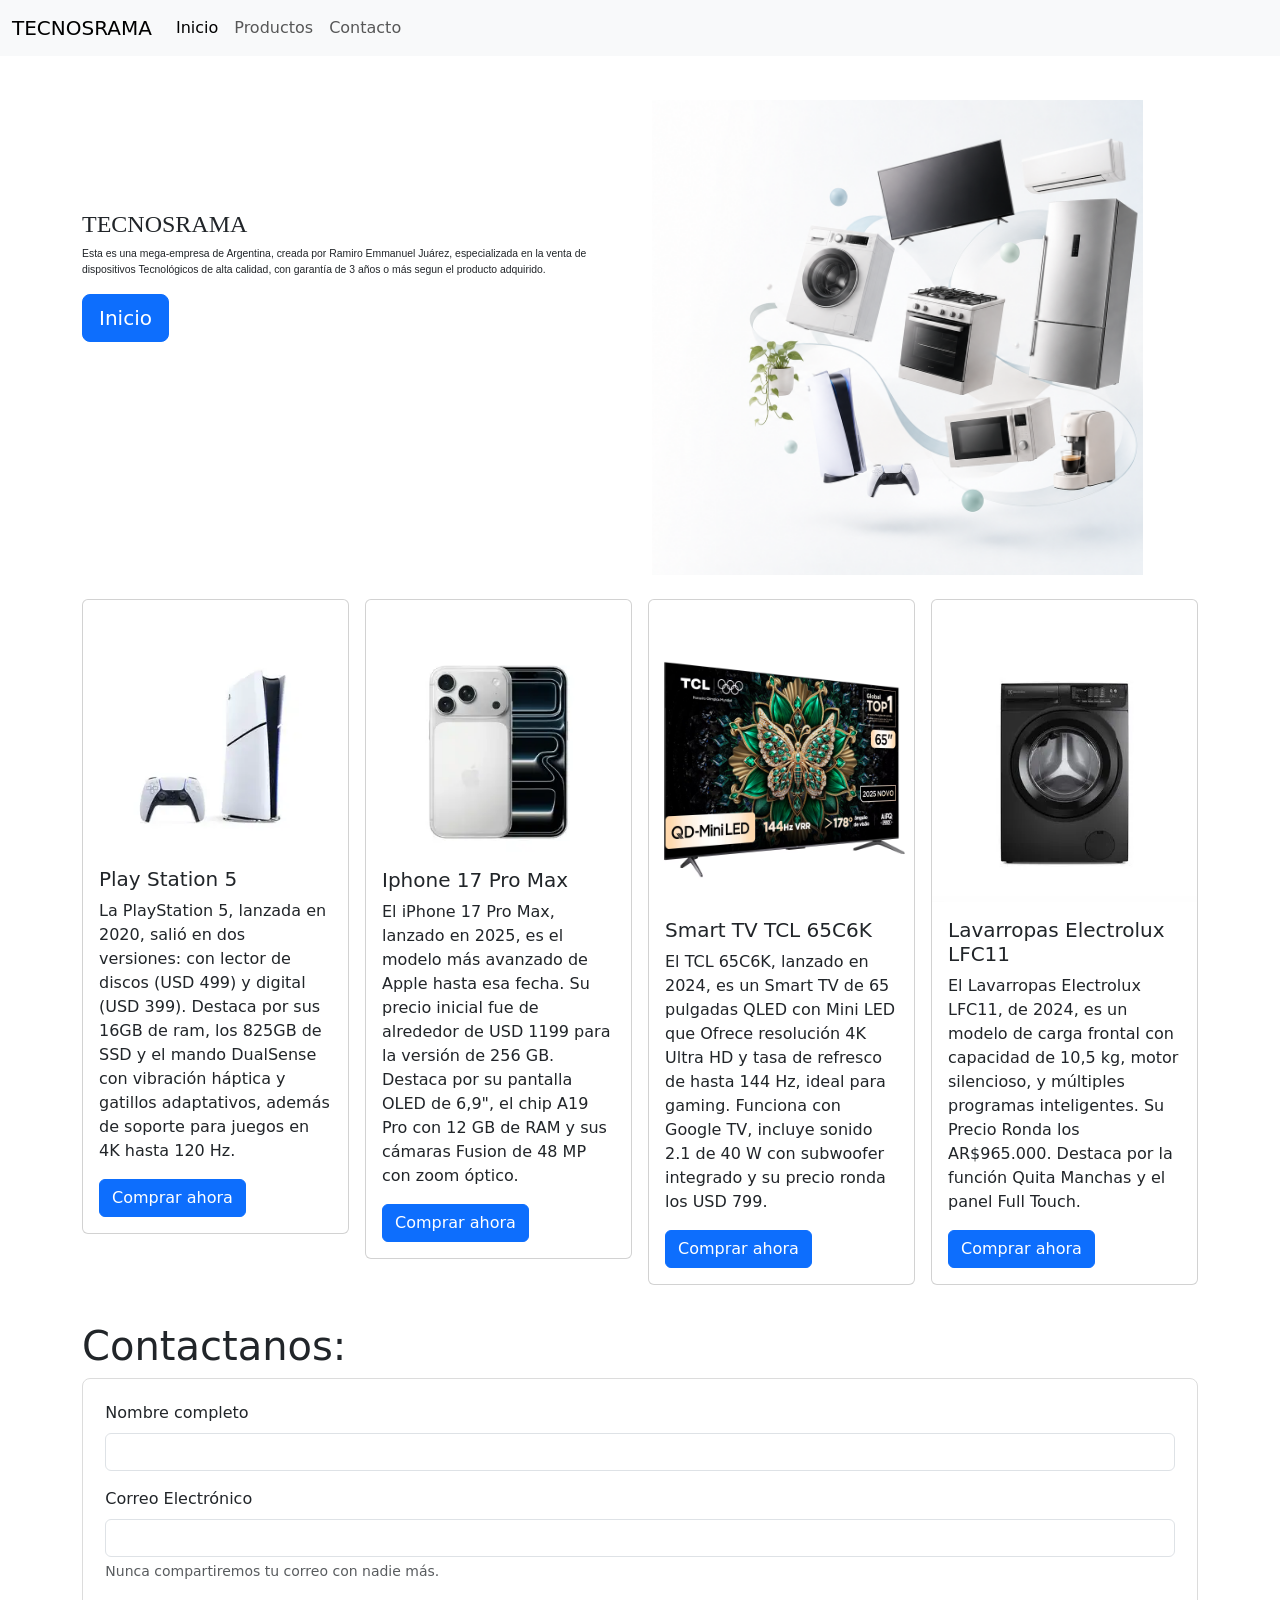
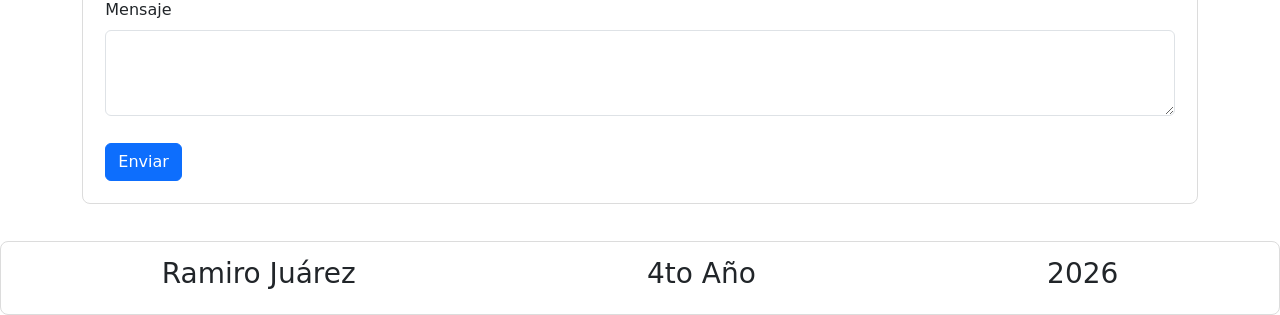
<file: index.html>
<!DOCTYPE html>
<html lang="es">

<head>
  <meta charset="UTF-8">
  <meta name="viewport" content="width=device-width, initial-scale=1.0">
  <title>Ramiro Juárez 4to Recuperatorio de evidencia 3</title>
  <link rel="stylesheet" href="style.css">
  <link href="https://cdn.jsdelivr.net/npm/bootstrap@5.3.8/dist/css/bootstrap.min.css" rel="stylesheet">
</head>

<body>
  <!--La Navbar-->
  <div class="navba">
    <nav class="navbar navbar-expand-lg bg-body-tertiary">
      <div class="container-fluid">
        <a class="navbar-brand" href="#">TECNOSRAMA</a>
        <button class="navbar-toggler" type="button" data-bs-toggle="collapse" data-bs-target="#navbarNav"
          aria-controls="navbarNav" aria-expanded="false" aria-label="Alternar navegación">
          <span class="navbar-toggler-icon"></span>
        </button>
        <div class="collapse navbar-collapse" id="navbarNav">
          <ul class="navbar-nav">
            <li class="nav-item">
              <a class="nav-link active" aria-current="page" href="#Inicio">Inicio</a>
            </li>
            <li class="nav-item">
              <a class="nav-link" href="#Productos">Productos</a>
            </li>
            <li class="nav-item">
              <a class="nav-link" href="#Contacto">Contacto</a>
            </li>
          </ul>
        </div>
      </div>
    </nav>
  </div>

  <!--El héroe con desc-->
  <div id="Inicio" class="container my-4">
    <div class="row">
      <div class="col-md-6 presentation">
        <h1 class="Textoprincipal">TECNOSRAMA</h1>
        <p class="descdetexto">Esta es una mega-empresa de Argentina, creada por Ramiro Emmanuel Juárez,
          especializada en la venta de dispositivos
          Tecnológicos de alta calidad, con garantía de 3 años o más segun el producto adquirido.</p>
        <div class="botoninicio">
          <button type="button" class="btn btn-primary btn-lg">Inicio</button>
        </div>
      </div>
      <div class="col-md-6 imagenproductos">
        <img src="Imagenes/electrodomesticos elegantes.png" alt="" class="img-fluid">
      </div>
    </div>
  </div>

  <!--Las cartas-->
  <div id="Productos" class="container my-4">
    <div class="row g-3">

      <div class="col-12 col-sm-6 col-md-3">
        <div class="card">
          <img src="Imagenes/PS5.webp" class="card-img-top" alt="...">
          <div class="card-body">
            <h5 class="card-title">Play Station 5</h5>
            <p class="card-text">La PlayStation 5, lanzada en 2020, salió en dos versiones: con
              lector de discos (USD 499) y digital (USD 399). Destaca por sus 16GB de ram, los 825GB de SSD y el
              mando DualSense con vibración háptica y gatillos adaptativos,
              además de soporte para juegos en 4K hasta 120 Hz.</p>
            <a href="#" class="btn btn-primary">Comprar ahora</a>
          </div>
        </div>
      </div>

      <div class="col-12 col-sm-6 col-md-3">
        <div class="card">
          <img src="Imagenes/Iphone 17 Pro Max" class="card-img-top" alt="...">
          <div class="card-body">
            <h5 class="card-title">Iphone 17 Pro Max</h5>
            <p class="card-text">El iPhone 17 Pro Max, lanzado en 2025, es el modelo más avanzado de
              Apple hasta esa fecha. Su precio inicial fue de alrededor de USD 1199 para la versión de 256
              GB. Destaca por su pantalla OLED de 6,9", el chip A19 Pro
              con 12 GB de RAM y sus cámaras Fusion de 48 MP con zoom óptico.</p>
            <a href="#" class="btn btn-primary">Comprar ahora</a>
          </div>
        </div>
      </div>

      <div class="col-12 col-sm-6 col-md-3">
        <div class="card">
          <img src="Imagenes/Smart TV TCL 65C6K" class="card-img-top" alt="...">
          <div class="card-body">
            <h5 class="card-title">Smart TV TCL 65C6K</h5>
            <p class="card-text">El TCL 65C6K, lanzado en 2024, es un Smart TV de 65 pulgadas QLED con Mini LED que
              Ofrece resolución 4K Ultra HD y tasa de refresco de hasta 144 Hz, ideal para gaming. Funciona con
              Google TV, incluye sonido 2.1 de 40 W con subwoofer integrado y su precio ronda los USD 799.</p>
            <a href="#" class="btn btn-primary">Comprar ahora</a>
          </div>
        </div>
      </div>

      <div class="col-12 col-sm-6 col-md-3">
        <div class="card">
          <img src="Imagenes/Lavarropas Electrolux LFC11" class="card-img-top" alt="...">
          <div class="card-body">
            <h5 class="card-title">Lavarropas Electrolux LFC11</h5>
            <p class="card-text">El Lavarropas Electrolux LFC11, de 2024, es un modelo de carga frontal con
              capacidad de 10,5 kg, motor silencioso, y múltiples programas inteligentes. Su
              Precio Ronda los AR$965.000. Destaca por la función Quita Manchas y el panel Full Touch.</p>
            <a href="#" class="btn btn-primary">Comprar ahora</a>
          </div>
        </div>
      </div>

    </div>
  </div>

  <!--Parte de el formulario de contacto-->
  <div id="Contacto" class="formulario container my-4">
    <h1>Contactanos:</h1>
    <form>
      <div class="mb-3">
        <label for="exampleInputEmail1" class="form-label">Nombre completo</label>
        <input type="email" class="form-control" id="exampleInputEmail1" aria-describedby="emailHelp">
      </div>
      <div class="mb-3">
        <label for="exampleInputPassword1" class="form-label">Correo Electrónico</label>
        <input type="password" class="form-control" id="exampleInputPassword1">
        <div id="emailHelp" class="form-text">Nunca compartiremos tu correo con nadie más.</div>
      </div>
      <div class="mb-3">
        <label for="exampleFormControlTextarea1" class="form-label">Mensaje</label>
        <textarea class="form-control" id="exampleFormControlTextarea1" rows="3"></textarea>
      </div>
      <div class="botonenviar">
        <button type="submit" class="btn btn-primary">Enviar</button>
      </div>
    </form>
  </div>

  <!--Pie de página-->
  <div class="footer">
    <h3>Ramiro Juárez</h3>
    <h3>4to Año</h3>
    <h3>2026</h3>
  </div>

  <script src="https://cdn.jsdelivr.net/npm/bootstrap@5.3.8/dist/js/bootstrap.bundle.min.js"></script>
</body>

</html>
</file>
<file: style.css>
.Hero {
    width: 110%;
    display: flex;
    padding-left: 1%;
    padding-top: 4.5%;
}

img {
    padding-top: 14%;
    width: 90%;
    height: auto;
}

.Textoprincipal {
    font-size: 150%;
    padding-right: 1%;
    padding-top: 34%;
    font-family: Georgia, 'Times New Roman', Times, serif;
}
.botoninicio{
    width: 10%;
    height: 10%;
}
.presentacion {
    display: flex;
    flex-direction: column;
    gap: 2%;
}

.descdetexto {
    font-size: 65%;
    font-family: 'Trebuchet MS', 'Lucida Sans Unicode', 'Lucida Grande', 'Lucida Sans', Arial, sans-serif;
}

.formulario {
    padding: 1%;
}

.botonenviar {
    padding-top: 1%;
}

form {
    border: 1px solid gainsboro;
    padding: 2%;
    border-radius: 8px;
    background: white;
}

.footer {
    display: flex;
    justify-content: space-around;
    border: 1px solid gainsboro;
    padding: 15px;
    border-radius: 8px;
    background: white;
}
.navba {
  position: fixed;
  top: 0;
  width: 100%;
  z-index: 9999;
}
</file>
